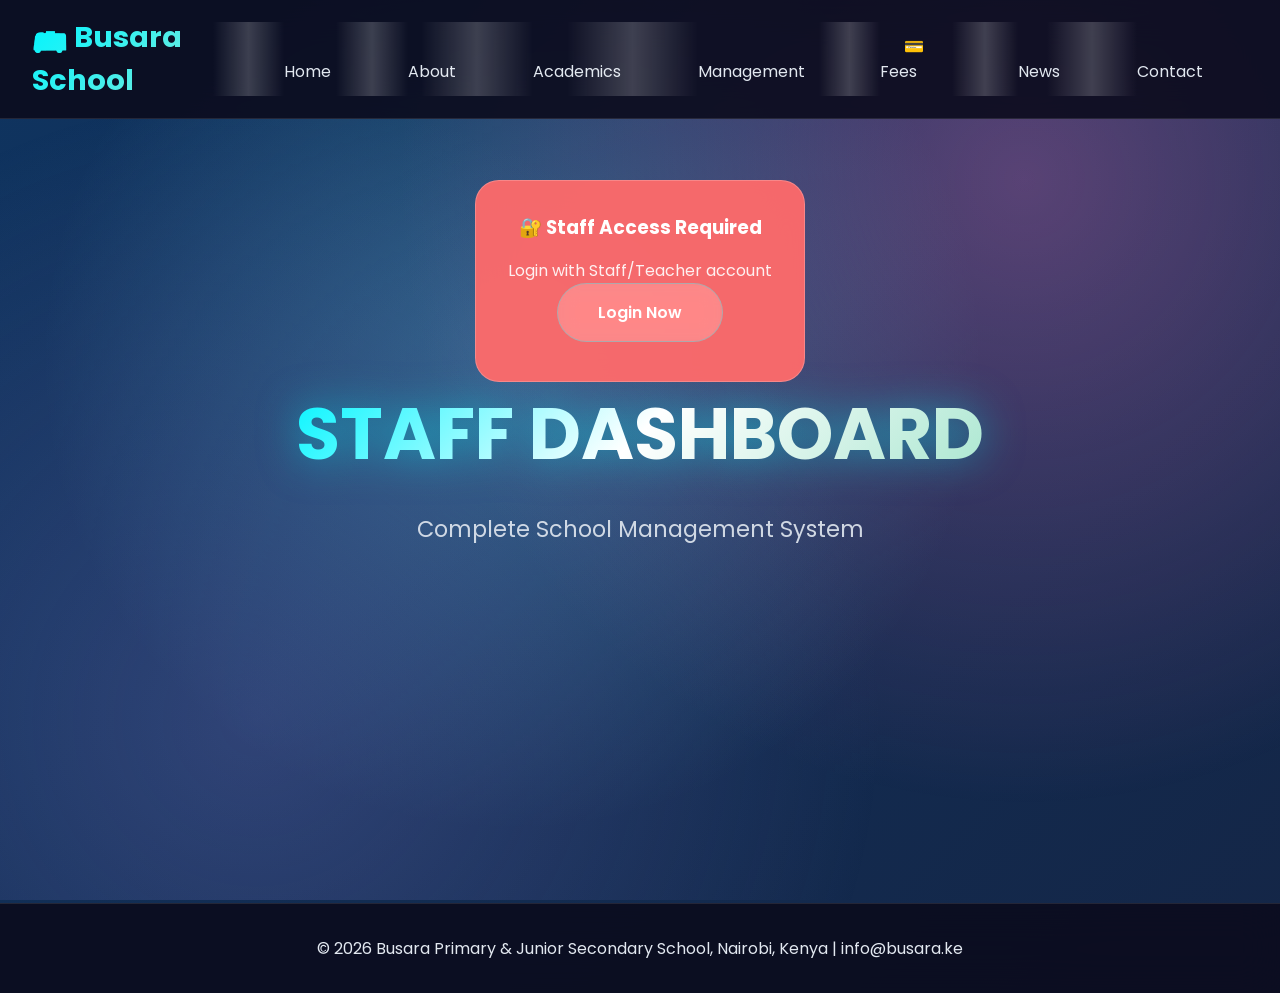
<file: admissions.html>
<!DOCTYPE html>
<html lang="en">
<head>
    <meta charset="UTF-8">
    <meta name="viewport" content="width=device-width, initial-scale=1.0">
    <title>Admissions & Management - Busara Primary & Junior Secondary School</title>
    <link rel="stylesheet" href="styles.css">
</head>
<body>
    <header>
        <nav class="navbar">
            <div class="nav-brand">🚌 Busara School</div>
            <ul class="nav-menu">
                <li><a href="index.html"><span>Home</span></a></li>
                <li><a href="about.html"><span>About</span></a></li>
                <li><a href="academics.html"><span>Academics</span></a></li>
                <li><a href="admissions.html" class="active"><span>Management</span></a></li>
                <li><a href="fees.html"><span>💳 Fees</span></a></li>
                <li><a href="news.html"><span>News</span></a></li>
                <li><a href="contact.html"><span>Contact</span></a></li>
            </ul>
        </nav>
    </header>

    <section class="hero">
        <div class="hero-content">
            <h1>STAFF DASHBOARD</h1>
            <p>Complete School Management System</p>
        </div>
    </section>

    <!-- Staff Only Warning -->
    <div id="loginRequired" style="display: none; position: fixed; top: 20%; left: 50%; transform: translateX(-50%); z-index: 1001; background: rgba(255,107,107,0.95); backdrop-filter: blur(20px); border: 1px solid rgba(255,255,255,0.2); border-radius: 24px; padding: 2rem; text-align: center; max-width: 400px;">
        <h3 style="color: white; margin-bottom: 1rem;">🔐 Staff Access Required</h3>
        <p style="color: rgba(255,255,255,0.9);">Login with Staff/Teacher account</p>
        <a href="login.html" class="btn" style="background: rgba(255,255,255,0.2); color: white;">Login Now</a>
    </div>

    <!-- COMPLETE STAFF DASHBOARD -->
    <section class="section" id="staffSection" style="display: none;">
        <div class="container">
            <div id="userWelcome" style="text-align: center; margin-bottom: 3rem; color: #00f5ff; font-size: 1.5rem;"></div>
            
            <!-- STATS DASHBOARD -->
            <div class="grid" style="margin-bottom: 3rem;">
                <div class="glass-card" style="text-align: center;">
                    <h3 style="color: #ffd23f;">👥 Students</h3>
                    <div id="totalStudents" style="font-size: 2.5rem; font-weight: bold; color: #00f5ff;">0</div>
                </div>
                <div class="glass-card" style="text-align: center;">
                    <h3 style="color: #10b981;">💰 Payments</h3>
                    <div id="paymentCount" style="font-size: 2.5rem; font-weight: bold; color: #10b981;">0</div>
                </div>
                <div class="glass-card" style="text-align: center;">
                    <h3 style="color: #8b5cf6;">📚 Homework</h3>
                    <div id="homeworkCount" style="font-size: 2.5rem; font-weight: bold; color: #8b5cf6;">0</div>
                </div>
                <div class="glass-card" style="text-align: center;">
                    <h3 style="color: #f59e0b;">📝 Submissions</h3>
                    <div id="submissionCount" style="font-size: 2.5rem; font-weight: bold; color: #f59e0b;">0</div>
                </div>
            </div>

            <div style="display: grid; grid-template-columns: 1fr 1fr; gap: 3rem; align-items: start;">

                <!-- LEFT COLUMN: Students + Payments -->
                <div>
                    <!-- STUDENT REGISTRATION -->
                    <div class="glass-card" style="padding: 2.5rem; margin-bottom: 2rem;">
                        <h3 style="color: #a8e6cf; margin-bottom: 1.5rem; font-size: 1.6rem;">👤 Register Student</h3>
                        <form id="studentForm" style="display: flex; flex-direction: column; gap: 1.2rem;">
                            <input type="text" id="studentName" placeholder="Full Name *" required>
                            <input type="text" id="studentClass" placeholder="Class (Grade 5) *" required>
                            <input type="number" id="studentAge" placeholder="Age *" min="3" max="18" required>
                            <select id="studentGender" required>
                                <option value="">Gender *</option>
                                <option value="Male">Male</option>
                                <option value="Female">Female</option>
                            </select>
                            <input type="text" id="assessmentNumber" placeholder="Assessment # *" required>
                            <button type="submit" class="btn" style="width: 100%; padding: 1.2rem;" id="registerBtn">✅ Register Student</button>
                        </form>
                    </div>

                    <!-- PAYMENTS VIEWER -->
                    <div class="glass-card" style="padding: 2.5rem;">
                        <h3 style="color: #00f5ff; margin-bottom: 1.5rem;">💰 Recent Payments</h3>
                        <button onclick="viewPayments()" class="btn" style="width: 100%; padding: 1rem; margin-bottom: 1rem; background: linear-gradient(135deg, #8b5cf6, #a78bfa);">
                            👁️ View All Payments (<span id="paymentCountBtn">0</span>)
                        </button>
                        <div id="recentPayments" style="max-height: 200px; overflow-y: auto;"></div>
                    </div>
                </div>

                <!-- RIGHT COLUMN: Homework Management -->
                <div>
                    <!-- POST HOMEWORK -->
                    <div class="glass-card" style="padding: 2.5rem; margin-bottom: 2rem;">
                        <h3 style="color: #ef4444; margin-bottom: 1.5rem; font-size: 1.6rem;">📚 Post Homework</h3>
                        <div style="display: grid; grid-template-columns: 1fr 1fr; gap: 1rem; margin-bottom: 1rem;">
                            <input type="text" id="homeworkTitle" placeholder="Homework Title *" style="padding: 1rem;">
                            <input type="date" id="homeworkDueDate" style="padding: 1rem;">
                        </div>
                        <textarea id="homeworkDescription" placeholder="Instructions for students..." rows="4" style="width: 100%; padding: 1rem; margin-bottom: 1rem;"></textarea>
                        <button onclick="addHomework()" class="btn" style="width: 100%; padding: 1.2rem; background: linear-gradient(135deg, #ef4444, #dc2626);">📤 Post to All Students</button>
                    </div>

                    <!-- VIEW SUBMISSIONS -->
                    <div class="glass-card" style="padding: 2.5rem;">
                        <h3 style="color: #f59e0b; margin-bottom: 1.5rem;">📝 Student Submissions</h3>
                        <button onclick="viewSubmissions()" class="btn" style="width: 100%; padding: 1rem; margin-bottom: 1rem; background: linear-gradient(135deg, #f59e0b, #d97706);">
                            📋 View All Submissions (<span id="submissionCountBtn">0</span>)
                        </button>
                        <div id="recentSubmissions" style="max-height: 200px; overflow-y: auto;"></div>
                    </div>
                </div>
            </div>

            <!-- SEARCH STUDENTS BUTTON -->
            <div class="glass-card" style="padding: 2rem; text-align: center; margin-top: 2rem;">
                <button onclick="openSearchModal()" class="btn" style="width: 100%; padding: 1.2rem; font-size: 1.1rem; background: linear-gradient(135deg, rgba(255,193,7,0.3), rgba(255,210,63,0.3));">
                    🔍 Search Students (<span id="totalStudentsBtn">0</span>)
                </button>
            </div>
        </div>
    </section>

    <!-- Search Modal -->
    <div id="searchModal" class="modal" style="display: none; position: fixed; z-index: 1000; left: 0; top: 0; width: 100%; height: 100%; background: rgba(0,0,0,0.8); backdrop-filter: blur(10px);">
        <div class="modal-content" style="background: rgba(255,255,255,0.1); backdrop-filter: blur(30px); border: 1px solid rgba(255,255,255,0.2); border-radius: 24px; margin: 5% auto; padding: 2rem; width: 90%; max-width: 900px; max-height: 80vh; overflow-y: auto;">
            <div style="display: flex; justify-content: space-between; align-items: center; margin-bottom: 2rem;">
                <h2 style="color: #ffd23f; font-size: 2rem;">🔍 Search Students</h2>
                <span onclick="closeSearchModal()" style="cursor: pointer; font-size: 2rem; color: #e2e8f0;">×</span>
            </div>
            <input type="text" id="searchInput" placeholder="🔍 Search by name or assessment number..." style="width: 100%; padding: 1.2rem; font-size: 1.1rem; margin-bottom: 2rem;">
            <div id="studentsList" style="min-height: 200px;"></div>
        </div>
    </div>

    <footer>
        <p>© 2026 Busara Primary & Junior Secondary School, Nairobi, Kenya | info@busara.ke</p>
    </footer>

    <script>
        // COMPLETE SCHOOL MANAGEMENT SYSTEM

        // 1. Staff Login Check
        function checkStaffLogin() {
            const userSession = localStorage.getItem('busaraUser');
            if (!userSession) {
                document.getElementById('loginRequired').style.display = 'block';
                return false;
            }
            try {
                const user = JSON.parse(userSession);
                if (user.loggedIn && user.role === 'Staff/Teacher') {
                    document.getElementById('staffSection').style.display = 'block';
                    document.getElementById('userWelcome').textContent = `Welcome, ${user.name}! 👋`;
                    updateDashboard();
                    return true;
                } else {
                    document.getElementById('loginRequired').style.display = 'block';
                    return false;
                }
            } catch (e) {
                localStorage.removeItem('busaraUser');
                document.getElementById('loginRequired').style.display = 'block';
                return false;
            }
        }

        // 2. Dashboard Stats
        function updateDashboard() {
            const students = JSON.parse(localStorage.getItem('busaraStudents') || '[]');
            const payments = JSON.parse(localStorage.getItem('busaraPayments') || '[]');
            const homework = JSON.parse(localStorage.getItem('busaraHomework') || '[]');
            const submissions = JSON.parse(localStorage.getItem('busaraSubmissions') || '[]');

            document.getElementById('totalStudents').textContent = students.length;
            document.getElementById('totalStudentsBtn').textContent = students.length;
            document.getElementById('paymentCount').textContent = payments.length;
            document.getElementById('paymentCountBtn').textContent = payments.length;
            document.getElementById('homeworkCount').textContent = homework.length;
            document.getElementById('submissionCount').textContent = submissions.length;
            document.getElementById('submissionCountBtn').textContent = submissions.length;

            updateRecentPayments(payments.slice(-5));
            updateRecentSubmissions(submissions.slice(-5));
        }

        // 3. INSTANT Student Registration
        document.getElementById('studentForm').addEventListener('submit', function(e) {
            e.preventDefault();
            const registerBtn = document.getElementById('registerBtn');
            const originalText = registerBtn.textContent;
            
            registerBtn.textContent = '✅ Registered!';
            registerBtn.style.background = 'linear-gradient(135deg, #10b981, #059669)';
            
            const student = {
                id: Date.now(),
                name: document.getElementById('studentName').value.trim(),
                class: document.getElementById('studentClass').value.trim(),
                age: document.getElementById('studentAge').value,
                gender: document.getElementById('studentGender').value,
                assessmentNumber: document.getElementById('assessmentNumber').value.trim().toUpperCase(),
                dateAdded: new Date().toLocaleDateString('en-KE')
            };

            if (!student.name || !student.class || !student.assessmentNumber) {
                alert('❌ Please fill all required fields');
                resetRegisterBtn();
                return;
            }

            let students = JSON.parse(localStorage.getItem('busaraStudents') || '[]');
            students.push(student);
            localStorage.setItem('busaraStudents', JSON.stringify(students.slice(-200)));
            
            setTimeout(() => {
                alert(`✅ ${student.name} registered!`);
                this.reset();
                updateDashboard();
                resetRegisterBtn();
            }, 100);
        });

        function resetRegisterBtn() {
            const registerBtn = document.getElementById('registerBtn');
            registerBtn.textContent = '✅ Register Student';
            registerBtn.style.background = '';
        }

        // 4. HOMEWORK MANAGEMENT
        function addHomework() {
            const title = document.getElementById('homeworkTitle').value.trim();
            const description = document.getElementById('homeworkDescription').value.trim();
            const dueDate = document.getElementById('homeworkDueDate').value;
            
            if (!title || !description || !dueDate) {
                alert('❌ Please fill all homework fields');
                return;
            }

            const homework = {
                id: Date.now(),
                title,
                description,
                dueDate: dueDate + 'T23:59:59',
                createdAt: new Date().toISOString()
            };

            let homeworkList = JSON.parse(localStorage.getItem('busaraHomework') || '[]');
            homeworkList.push(homework);
            localStorage.setItem('busaraHomework', JSON.stringify(homeworkList.slice(-50)));
            
            alert(`✅ "${title}" posted to all students!`);
            document.getElementById('homeworkTitle').value = '';
            document.getElementById('homeworkDescription').value = '';
            document.getElementById('homeworkDueDate').value = '';
            updateDashboard();
        }

        // 5. PAYMENTS & SUBMISSIONS VIEWERS
        function viewPayments() {
            const payments = JSON.parse(localStorage.getItem('busaraPayments') || '[]');
            if (payments.length === 0) return alert('📊 No payments yet');
            
            const recent = payments.slice(-10).map(p => 
                `${p.studentName} - KSh ${p.amount.toLocaleString()} (${p.date})`
            ).join('\n');
            alert(`💰 ${payments.length} Payments:\n\n${recent}`);
        }

        function viewSubmissions() {
            const submissions = JSON.parse(localStorage.getItem('busaraSubmissions') || '[]');
            if (submissions.length === 0) return alert('📝 No submissions yet');
            
            const recent = submissions.slice(-10).map(s => 
                `${s.studentName} - HW#${s.homeworkId} (${new Date(s.submittedAt).toLocaleDateString()})`
            ).join('\n');
            alert(`📝 ${submissions.length} Submissions:\n\n${recent}`);
        }

        function updateRecentPayments(payments) {
            const container = document.getElementById('recentPayments');
            if (payments.length === 0) {
                container.innerHTML = '<p style="opacity: 0.7;">No recent payments</p>';
                return;
            }
            container.innerHTML = payments.map(p => 
                `<div style="padding: 0.8rem; border-bottom: 1px solid rgba(255,255,255,0.1);">
                    <strong>${p.studentName}</strong> - KSh ${p.amount?.toLocaleString?.() || 'N/A'}
                </div>`
            ).join('');
        }

        function updateRecentSubmissions(submissions) {
            const container = document.getElementById('recentSubmissions');
            if (submissions.length === 0) {
                container.innerHTML = '<p style="opacity: 0.7;">No recent submissions</p>';
                return;
            }
            container.innerHTML = submissions.map(s => 
                `<div style="padding: 0.8rem; border-bottom: 1px solid rgba(255,255,255,0.1);">
                    <strong>${s.studentName}</strong> - HW#${s.homeworkId}
                </div>`
            ).join('');
        }

        // 6. STUDENT SEARCH
        function openSearchModal() {
            document.getElementById('searchModal').style.display = 'block';
            displayStudents();
        }

        function closeSearchModal() {
            document.getElementById('searchModal').style.display = 'none';
        }

        function displayStudents(searchTerm = '') {
            const students = JSON.parse(localStorage.getItem('busaraStudents') || '[]');
            const container = document.getElementById('studentsList');
            
            const filtered = students.filter(s => 
                s.name.toLowerCase().includes(searchTerm.toLowerCase()) ||
                s.assessmentNumber.toLowerCase().includes(searchTerm.toLowerCase())
            );

            container.innerHTML = filtered.slice(0, 20).map(student => `
                <div style="background: rgba(255,255,255,0.08); padding: 1.5rem; border-radius: 16px; border-left: 4px solid #00f5ff; margin-bottom: 1rem; display: flex; justify-content: space-between; align-items: center;">
                    <div>
                        <h4 style="color: #00f5ff; margin: 0;">${student.name}</h4>
                        <p style="margin: 0.2rem 0; opacity: 0.9;">${student.class} • Age ${student.age} • ${student.gender}</p>
                    </div>
                    <span style="background: rgba(0,245,255,0.2); padding: 0.5rem 1rem; border-radius: 20px; font-weight: 600;">${student.assessmentNumber}</span>
                </div>
            `).join('') || '<p style="text-align: center; opacity: 0.7;">No students found</p>';
        }

        document.getElementById('searchInput').addEventListener('input', function() {
            displayStudents(this.value.trim());
        });

        window.onclick = function(event) {
            const modal = document.getElementById('searchModal');
            if (event.target === modal) closeSearchModal();
        }

        // Initialize
        window.addEventListener('load', checkStaffLogin);
    </script>
</body>
</html>
</file>
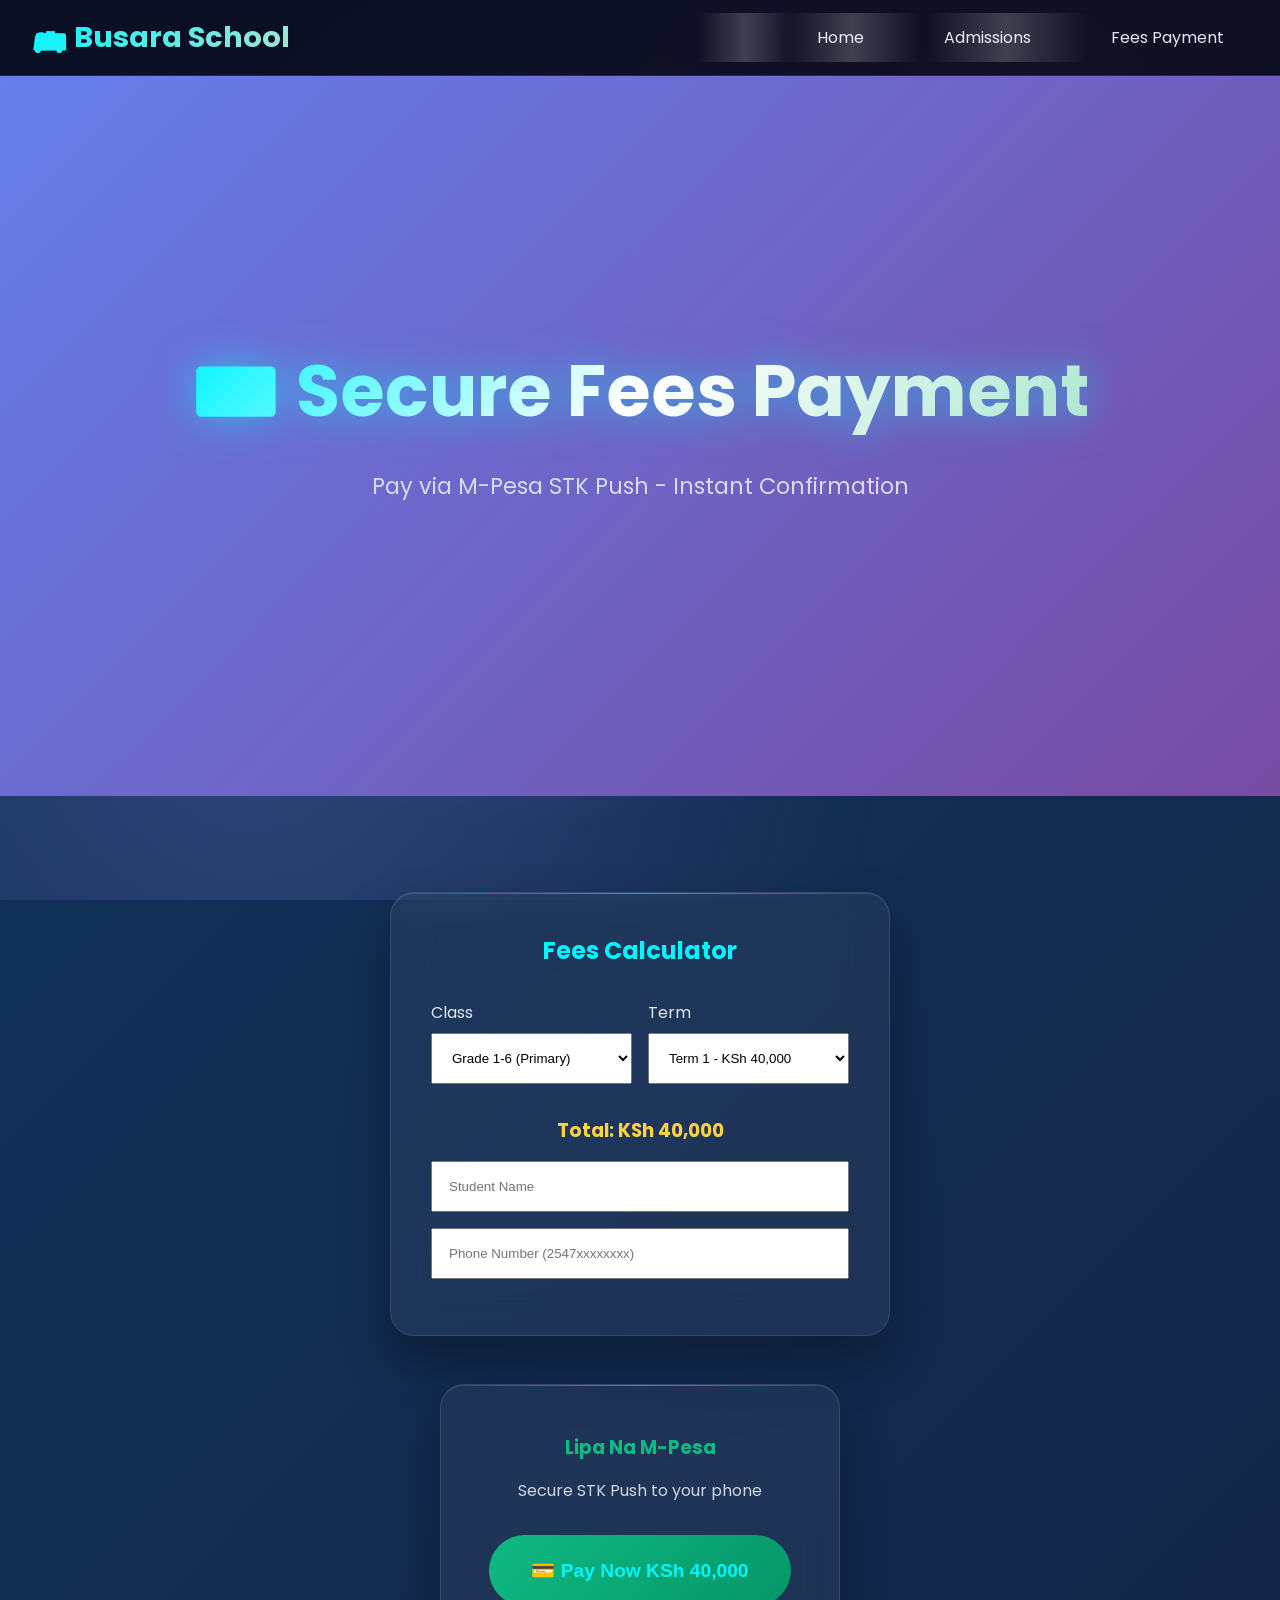
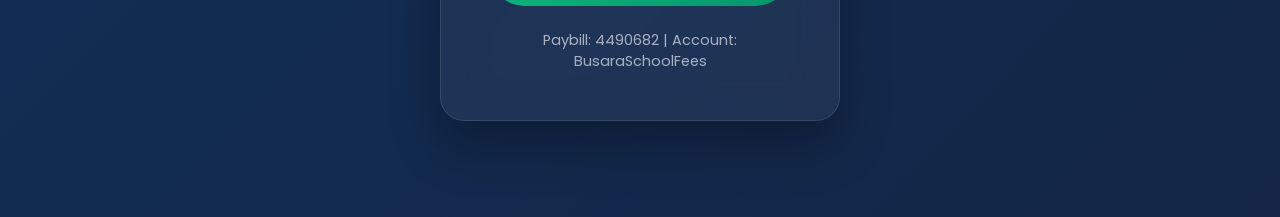
<file: fees.html>
<!DOCTYPE html>
<html lang="en">
<head>
    <meta charset="UTF-8">
    <meta name="viewport" content="width=device-width, initial-scale=1.0">
    <title>Fees Payment - Busara School</title>
    <link rel="stylesheet" href="styles.css">
    <script src="https://js.paystack.co/v1/inline.js"></script>
</head>
<body>
    <header>
        <nav class="navbar">
            <div class="nav-brand">🚌 Busara School</div>
            <ul class="nav-menu">
                <li><a href="index.html">Home</a></li>
                <li><a href="admissions.html">Admissions</a></li>
                <li><a href="fees.html" class="active">Fees Payment</a></li>
            </ul>
        </nav>
    </header>

    <section class="hero" style="background: linear-gradient(135deg, #667eea 0%, #764ba2 100%);">
        <div class="hero-content" style="text-align: center;">
            <h1>💳 Secure Fees Payment</h1>
            <p>Pay via M-Pesa STK Push - Instant Confirmation</p>
        </div>
    </section>

    <section class="section">
        <div class="container">
            <!-- Fees Calculator -->
            <div class="glass-card" style="max-width: 500px; margin: 0 auto 3rem;">
                <h2 style="color: #00f5ff; text-align: center;">Fees Calculator</h2>
                <div style="display: grid; grid-template-columns: 1fr 1fr; gap: 1rem; margin: 2rem 0;">
                    <div>
                        <label>Class</label>
                        <select id="studentClass" style="width: 100%; padding: 1rem; margin-top: 0.5rem;">
                            <option>Grade 1-6 (Primary)</option>
                            <option>Grade 7-9 (Junior Secondary)</option>
                        </select>
                    </div>
                    <div>
                        <label>Term</label>
                        <select id="term" style="width: 100%; padding: 1rem; margin-top: 0.5rem;">
                            <option>Term 1 - KSh 40,000</option>
                            <option>Term 2 - KSh 40,000</option>
                            <option>Term 3 - KSh 40,000</option>
                        </select>
                    </div>
                </div>
                <div style="text-align: center;">
                    <h3 style="color: #ffd23f;">Total: <span id="totalAmount">KSh 40,000</span></h3>
                    <input type="text" id="studentName" placeholder="Student Name" style="width: 100%; padding: 1rem; margin: 1rem 0;">
                    <input type="tel" id="phoneNumber" placeholder="Phone Number (2547xxxxxxxx)" style="width: 100%; padding: 1rem; margin-bottom: 1rem;">
                </div>
            </div>

            <!-- Payment Button -->
            <div class="glass-card" style="max-width: 400px; margin: 0 auto; padding: 3rem; text-align: center;">
                <h3 style="color: #10b981; margin-bottom: 1rem;">Lipa Na M-Pesa</h3>
                <p style="opacity: 0.9; margin-bottom: 2rem;">Secure STK Push to your phone</p>
                <button id="payButton" class="btn" style="width: 100%; padding: 1.5rem; font-size: 1.2rem; background: linear-gradient(135deg, #10b981, #059669); border: none;">
                    💳 Pay Now KSh <span id="payAmount">40,000</span>
                </button>
                <p style="margin-top: 1.5rem; opacity: 0.7; font-size: 0.9rem;">
                    Paybill: 4490682 | Account: BusaraSchoolFees
                </p>
            </div>
        </div>
    </section>

    <script>
        // UPDATE YOUR PAYSTACK KEY HERE
        const PAYSTACK_PUBLIC_KEY = 'pk_test_4c581a69c71cd0d6ca3a4698b4c714d4bbdb5d69'; // ← Replace with your key!

        // Calculate fees
        document.getElementById('studentClass').addEventListener('change', updateAmount);
        document.getElementById('term').addEventListener('change', updateAmount);

        function updateAmount() {
            const classSelect = document.getElementById('studentClass').value;
            const termSelect = document.getElementById('term').value;
            
            let amount = 40000; // Default
            if (classSelect.includes('Junior Secondary')) amount = 50000;
            
            document.getElementById('totalAmount').textContent = `KSh ${amount.toLocaleString()}`;
            document.getElementById('payAmount').textContent = amount.toLocaleString();
            
            // Store amount for payment (in kobo)
            window.paymentAmount = amount * 100;
        }

        // M-PESA PAYMENT BUTTON
        document.getElementById('payButton').addEventListener('click', function() {
            const studentName = document.getElementById('studentName').value.trim();
            const phoneNumber = document.getElementById('phoneNumber').value.trim();
            
            if (!studentName || !phoneNumber) {
                alert('Please enter student name and phone number');
                return;
            }
            
            if (!window.paymentAmount) {
                alert('Please select class and term');
                return;
            }

            // Show loading
            this.textContent = '🚀 Sending M-Pesa...';
            this.disabled = true;

            // Paystack will send REAL M-Pesa STK Push!
            const handler = PaystackPop.setup({
                key: PAYSTACK_PUBLIC_KEY,
                email: 'fees@busara.ke', // Fixed email
                amount: window.paymentAmount, // In kobo
                currency: 'KES',
                ref: 'BusaraFees_' + Date.now(),
                callback: function(response) {
                    alert(`✅ Payment Successful!\nReference: ${response.reference}\nAmount: KSh ${(window.paymentAmount/100).toLocaleString()}\n\nStudent: ${studentName}`);
                    
                    // Save payment record
                    savePaymentRecord({
                        studentName,
                        phoneNumber,
                        amount: window.paymentAmount / 100,
                        reference: response.reference,
                        date: new Date().toLocaleString('en-KE')
                    });
                    
                    // Redirect to receipt
                    window.location.href = 'payment-success.html';
                },
                onClose: function() {
                    alert('Payment cancelled');
                    this.textContent = '💳 Pay Now KSh ' + (window.paymentAmount/100).toLocaleString();
                    this.disabled = false;
                }
            });
            
            handler.openIframe();
        });

        // Save payment to localStorage (for staff to see)
        function savePaymentRecord(payment) {
            let payments = JSON.parse(localStorage.getItem('busaraPayments') || '[]');
            payments.push(payment);
            localStorage.setItem('busaraPayments', JSON.stringify(payments.slice(-100))); // Keep last 100
        }

        // Initialize
        updateAmount();
    </script>
</body>
</html>
</file>
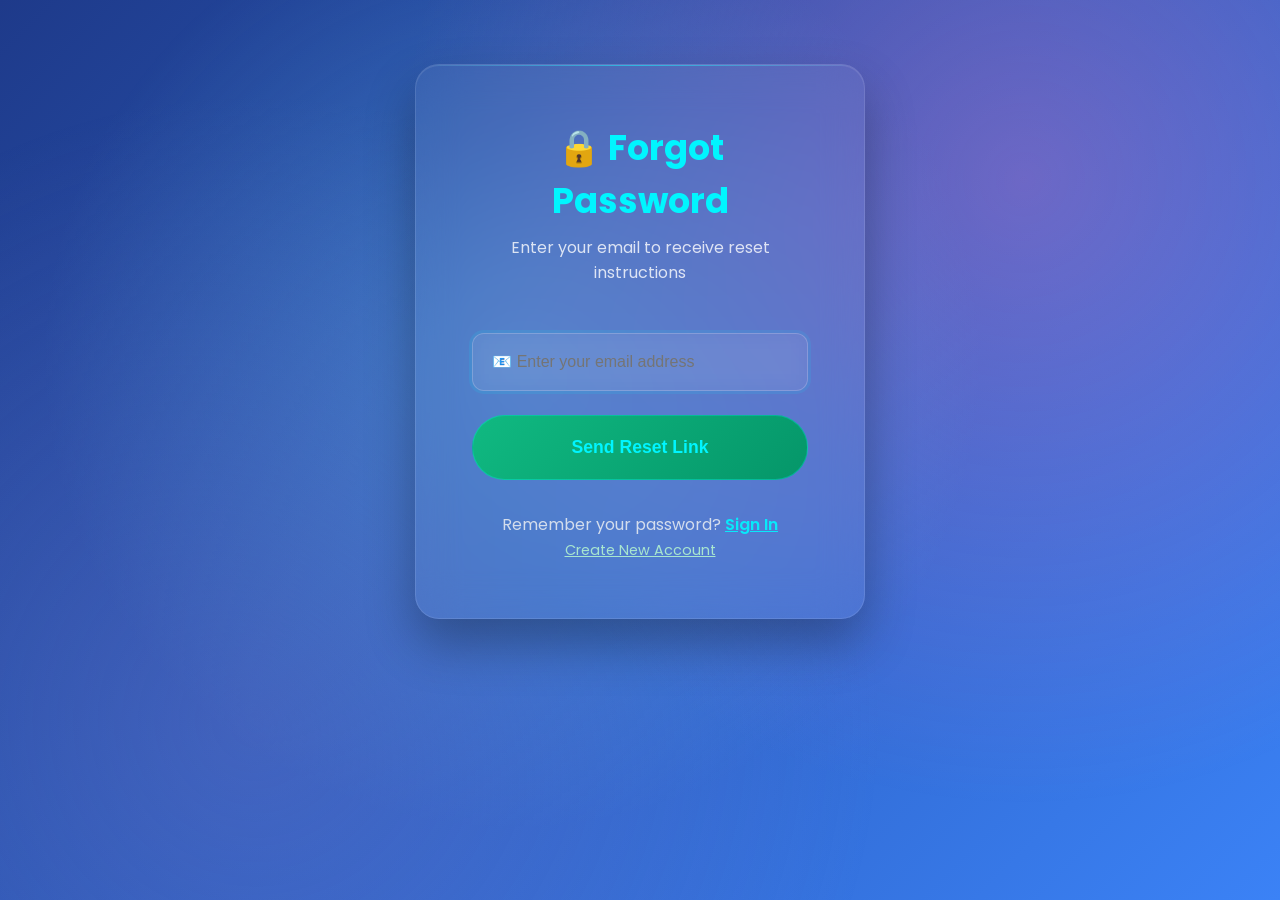
<file: forgot-password.html>
<!DOCTYPE html>
<html lang="en">
<head>
    <meta charset="UTF-8">
    <meta name="viewport" content="width=device-width, initial-scale=1.0">
    <title>Forgot Password - Busara School</title>
    <link rel="stylesheet" href="styles.css">
</head>
<body style="background: linear-gradient(135deg, #1e3a8a, #3b82f6); min-height: 100vh; padding: 2rem 0;">
    <div class="login-container">
        <div class="glass-card" style="max-width: 450px; padding: 3.5rem; margin: 0 auto;">
            <div style="text-align: center; margin-bottom: 2.5rem;">
                <h1 style="color: #00f5ff; font-size: 2.2rem; margin-bottom: 0.5rem;">🔒 Forgot Password</h1>
                <p style="color: rgba(255,255,255,0.8);">Enter your email to receive reset instructions</p>
            </div>

            <form id="resetForm" style="display: flex; flex-direction: column; gap: 1.5rem;">
                <div class="form-group">
                    <input type="email" id="resetEmail" placeholder="📧 Enter your email address" required 
                           style="width: 100%; padding: 1.2rem; border-radius: 12px; border: 1px solid rgba(255,255,255,0.2); background: rgba(255,255,255,0.05); color: white; font-size: 1rem;">
                </div>
                
                <button type="submit" class="btn" style="width: 100%; padding: 1.3rem; font-size: 1.1rem; background: linear-gradient(135deg, #10b981, #059669);">
                    Send Reset Link
                </button>
            </form>

            <div style="text-align: center; margin-top: 2rem;">
                <p style="opacity: 0.9;">
                    Remember your password? <a href="login.html" style="color: #00f5ff; font-weight: 600;">Sign In</a>
                </p>
                <a href="signup.html" style="color: #a8e6cf; font-size: 0.9rem;">Create New Account</a>
            </div>

            <div id="resetMessage" style="display: none; margin-top: 2rem; padding: 1.5rem; border-radius: 12px; text-align: center;"></div>
        </div>
    </div>

    <script>
        // Forgot Password with Email Reset Link System
        document.getElementById('resetForm').addEventListener('submit', function(e) {
            e.preventDefault();
            
            const email = document.getElementById('resetEmail').value.trim().toLowerCase();
            const submitBtn = this.querySelector('button[type="submit"]');
            const originalText = submitBtn.textContent;
            
            // Show loading
            submitBtn.textContent = '⏳ Sending Reset Link...';
            submitBtn.disabled = true;
            document.getElementById('resetMessage').style.display = 'none';

            // Check if email exists in our users database
            setTimeout(() => {
                const users = JSON.parse(localStorage.getItem('busara_users') || '[]');
                const user = users.find(u => u.email === email);
                
                if (!user) {
                    showMessage('❌ No account found with that email address', 'error');
                    resetForm();
                    return;
                }

                // Generate secure reset token (valid for 15 minutes)
                const resetToken = 'reset_' + Date.now() + '_' + Math.random().toString(36).substr(2, 9);
                const resetData = {
                    token: resetToken,
                    email: email,
                    expires: Date.now() + 15 * 60 * 1000, // 15 minutes
                    userId: user.id,
                    resetCount: (user.resetCount || 0) + 1
                };

                // Save reset token to localStorage
                let resetTokens = JSON.parse(localStorage.getItem('busara_reset_tokens') || '[]');
                resetTokens = resetTokens.filter(t => Date.now() < t.expires); // Remove expired
                resetTokens.push(resetData);
                localStorage.setItem('busara_reset_tokens', JSON.stringify(resetTokens));

                // Update user reset count
                user.resetCount = resetData.resetCount;
                const userIndex = users.findIndex(u => u.id === user.id);
                users[userIndex] = user;
                localStorage.setItem('busara_users', JSON.stringify(users));

                // SIMULATE EMAIL with detailed reset link
                const resetLink = `${window.location.origin}/reset-password.html?token=${resetToken}`;
                showMessage(`
                    ✅ Reset link sent to ${email}!<br><br>
                    <strong>Reset Link:</strong><br>
                    <a href="${resetLink}" style="color: #10b981; word-break: break-all; font-family: monospace; font-size: 0.9rem;">${resetLink}</a><br><br>
                    ⚠️ Link expires in <strong>15 minutes</strong><br>
                    👆 Click link above or copy-paste to reset password
                `, 'success');
                
                console.log('Reset token saved:', resetData); // For debugging
            }, 1500);
        });

        function showMessage(message, type) {
            const messageDiv = document.getElementById('resetMessage');
            messageDiv.innerHTML = message;
            messageDiv.style.display = 'block';
            messageDiv.style.background = type === 'success' ? 
                'rgba(16, 185, 129, 0.2)' : 'rgba(239, 68, 68, 0.2)';
            messageDiv.style.border = type === 'success' ? 
                '1px solid rgba(16, 185, 129, 0.5)' : '1px solid rgba(239, 68, 68, 0.5)';
            messageDiv.style.color = 'white';
            
            resetForm();
        }

        function resetForm() {
            const submitBtn = document.querySelector('#resetForm button[type="submit"]');
            submitBtn.textContent = 'Send Reset Link';
            submitBtn.disabled = false;
            document.getElementById('resetEmail').value = '';
        }

        // Auto-focus email field
        window.addEventListener('load', function() {
            document.getElementById('resetEmail').focus();
        });
    </script>
</body>
</html>
</file>
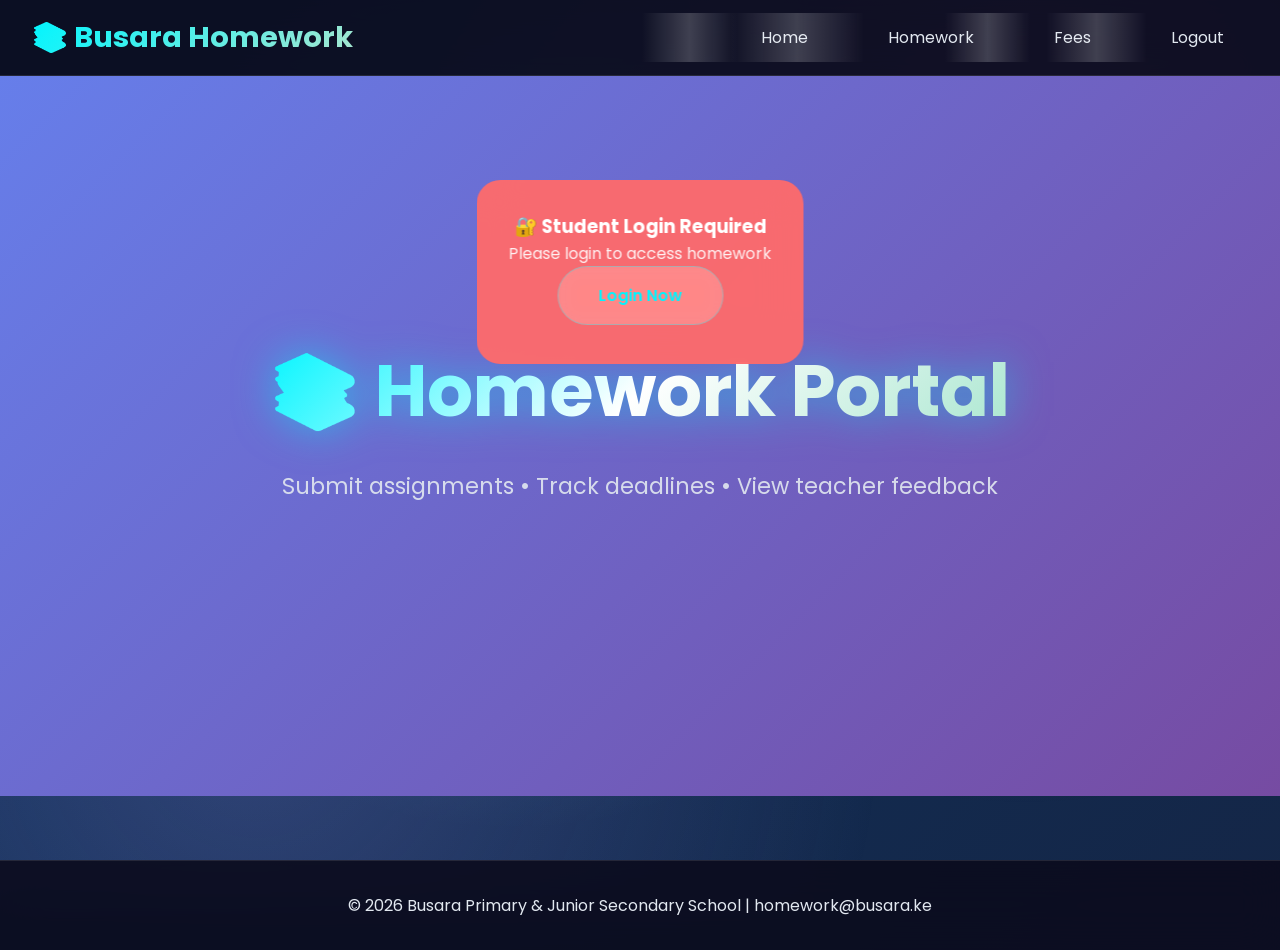
<file: homework.html>
<!DOCTYPE html>
<html lang="en">
<head>
    <meta charset="UTF-8">
    <meta name="viewport" content="width=device-width, initial-scale=1.0">
    <title>Homework Portal - Busara School</title>
    <link rel="stylesheet" href="styles.css">
</head>
<body>
    <header>
        <nav class="navbar">
            <div class="nav-brand">📚 Busara Homework</div>
            <ul class="nav-menu">
                <li><a href="index.html">Home</a></li>
                <li><a href="homework.html" class="active">Homework</a></li>
                <li><a href="fees.html">Fees</a></li>
                <li><a href="login.html">Logout</a></li>
            </ul>
        </nav>
    </header>

    <!-- Student Login Check -->
    <div id="loginRequired" style="display: none; position: fixed; top: 20%; left: 50%; transform: translateX(-50%); z-index: 1001; background: rgba(255,107,107,0.95); backdrop-filter: blur(20px); border-radius: 24px; padding: 2rem; text-align: center; max-width: 400px;">
        <h3 style="color: white;">🔐 Student Login Required</h3>
        <p style="color: rgba(255,255,255,0.9);">Please login to access homework</p>
        <a href="login.html" class="btn" style="background: rgba(255,255,255,0.2);">Login Now</a>
    </div>

    <section class="hero" style="background: linear-gradient(135deg, #667eea 0%, #764ba2 100%);">
        <div class="hero-content" style="text-align: center;">
            <h1>📚 Homework Portal</h1>
            <p>Submit assignments • Track deadlines • View teacher feedback</p>
        </div>
    </section>

    <!-- Homework Dashboard (Student Only) -->
    <section class="section" id="homeworkSection" style="display: none;">
        <div class="container">
            <div id="studentWelcome" style="text-align: center; margin-bottom: 2rem; color: #00f5ff; font-size: 1.5rem;"></div>
            
            <!-- Homework Stats -->
            <div class="grid" style="margin-bottom: 3rem;">
                <div class="glass-card" style="text-align: center;">
                    <h3 style="color: #ffd23f;">📝 Total Homework</h3>
                    <div id="totalHomework" style="font-size: 2.5rem; font-weight: bold; color: #00f5ff;">0</div>
                </div>
                <div class="glass-card" style="text-align: center;">
                    <h3 style="color: #10b981;">✅ Submitted</h3>
                    <div id="submittedCount" style="font-size: 2.5rem; font-weight: bold; color: #10b981;">0</div>
                </div>
                <div class="glass-card" style="text-align: center;">
                    <h3 style="color: #f59e0b;">⏰ Due Today</h3>
                    <div id="dueToday" style="font-size: 2.5rem; font-weight: bold; color: #f59e0b;">0</div>
                </div>
            </div>

            <!-- Homework Tabs -->
            <div class="glass-card" style="padding: 2rem; margin-bottom: 2rem;">
                <div style="display: flex; gap: 1rem; margin-bottom: 2rem; justify-content: center;">
                    <button class="tab-btn active" onclick="showTab('pending')">Pending</button>
                    <button class="tab-btn" onclick="showTab('submitted')">Submitted</button>
                    <button class="tab-btn" onclick="showTab('completed')">Completed</button>
                </div>
                <div id="pendingTab" class="tab-content active">
                    <div id="pendingHomework"></div>
                </div>
                <div id="submittedTab" class="tab-content">
                    <div id="submittedHomework"></div>
                </div>
                <div id="completedTab" class="tab-content">
                    <div id="completedHomework"></div>
                </div>
            </div>
        </div>
    </section>

    <!-- Homework Submission Modal -->
    <div id="submitModal" class="modal" style="display: none;">
        <div class="modal-content" style="max-width: 600px;">
            <div style="display: flex; justify-content: space-between; align-items: center; margin-bottom: 2rem;">
                <h2 id="modalTitle" style="color: #ffd23f;">Submit Homework</h2>
                <span onclick="closeSubmitModal()" style="cursor: pointer; font-size: 2rem;">×</span>
            </div>
            <form id="submitForm">
                <textarea id="studentAnswer" placeholder="Write your answer here..." rows="8" style="width: 100%; padding: 1rem; border-radius: 12px; border: 1px solid rgba(255,255,255,0.2); background: rgba(255,255,255,0.05); color: white; font-size: 1rem;"></textarea>
                <div style="display: flex; gap: 1rem; margin-top: 1.5rem;">
                    <button type="submit" class="btn" style="flex: 1; background: linear-gradient(135deg, #10b981, #059669);">✅ Submit</button>
                    <button type="button" onclick="closeSubmitModal()" class="btn" style="flex: 1; background: rgba(255,255,255,0.1);">Cancel</button>
                </div>
            </form>
        </div>
    </div>

    <footer>
        <p>© 2026 Busara Primary & Junior Secondary School | homework@busara.ke</p>
    </footer>

    <style>
        .tab-btn { 
            padding: 1rem 2rem; border-radius: 25px; border: none; 
            background: rgba(255,255,255,0.1); color: white; cursor: pointer; 
            transition: all 0.3s; font-weight: 500; 
        }
        .tab-btn.active { background: rgba(255,255,255,0.3); }
        .tab-content { display: none; }
        .tab-content.active { display: block; }
        .homework-card { 
            background: rgba(255,255,255,0.08); padding: 1.5rem; 
            border-radius: 16px; margin-bottom: 1rem; border-left: 4px solid #00f5ff;
        }
        .status-pending { border-left-color: #f59e0b !important; }
        .status-submitted { border-left-color: #10b981 !important; }
        .status-completed { border-left-color: #8b5cf6 !important; }
    </style>

    <script>
        // Check if student is logged in
        function checkStudentLogin() {
            const userSession = localStorage.getItem('busaraUser');
            if (!userSession) {
                document.getElementById('loginRequired').style.display = 'block';
                return null;
            }
            try {
                const user = JSON.parse(userSession);
                if (user.loggedIn && user.role !== 'Staff/Teacher') {
                    document.getElementById('homeworkSection').style.display = 'block';
                    document.getElementById('studentWelcome').textContent = `Welcome, ${user.name}! 📚`;
                    loadHomework();
                    return user;
                } else {
                    document.getElementById('loginRequired').style.display = 'block';
                    return null;
                }
            } catch (e) {
                localStorage.removeItem('busaraUser');
                document.getElementById('loginRequired').style.display = 'block';
                return null;
            }
        }

        // Load all homework for student
        function loadHomework() {
            const homework = JSON.parse(localStorage.getItem('busaraHomework') || '[]');
            const submissions = JSON.parse(localStorage.getItem('busaraSubmissions') || '[]');
            const user = JSON.parse(localStorage.getItem('busaraUser'));
            
            // Filter homework for this student
            const studentHomework = homework.map(h => ({
                ...h,
                submitted: submissions.find(s => s.homeworkId === h.id && s.studentId === user.id),
                score: submissions.find(s => s.homeworkId === h.id && s.studentId === user.id)?.score || null
            }));

            updateStats(studentHomework);
            renderHomework(studentHomework, 'pending');
        }

        // Update dashboard stats
        function updateStats(homework) {
            const today = new Date().toDateString();
            const pending = homework.filter(h => !h.submitted);
            const submitted = homework.filter(h => h.submitted && !h.score);
            const completed = homework.filter(h => h.score !== null);
            const dueToday = homework.filter(h => new Date(h.dueDate).toDateString() === today && !h.submitted);

            document.getElementById('totalHomework').textContent = homework.length;
            document.getElementById('submittedCount').textContent = submitted.length;
            document.getElementById('dueToday').textContent = dueToday.length;
        }

        // Render homework by status
        function renderHomework(homework, status) {
            let filtered;
            if (status === 'pending') filtered = homework.filter(h => !h.submitted);
            else if (status === 'submitted') filtered = homework.filter(h => h.submitted && !h.score);
            else filtered = homework.filter(h => h.score !== null);

            const container = document.getElementById(status + 'Homework');
            if (filtered.length === 0) {
                container.innerHTML = '<p style="text-align: center; opacity: 0.7;">No homework in this category</p>';
                return;
            }

            container.innerHTML = filtered.map(h => `
                <div class="homework-card status-${h.submitted ? (h.score ? 'completed' : 'submitted') : 'pending'}">
                    <div style="display: flex; justify-content: space-between; align-items: center; margin-bottom: 0.5rem;">
                        <h3 style="color: #00f5ff; margin: 0;">${h.title}</h3>
                        <span style="font-size: 0.9rem; opacity: 0.8;">${new Date(h.dueDate).toLocaleDateString('en-KE')}</span>
                    </div>
                    <p style="margin: 0 0 1rem 0; opacity: 0.9;">${h.description}</p>
                    ${h.submitted ? 
                        (h.score ? 
                            `<div style="background: rgba(139, 92, 246, 0.2); padding: 0.5rem 1rem; border-radius: 20px; display: inline-block;">
                                <strong>Score: ${h.score}/10</strong>
                            </div>` :
                            `<span style="background: rgba(16, 185, 129, 0.2); padding: 0.3rem 0.8rem; border-radius: 20px;">✅ Submitted</span>`
                        ) :
                        `<button onclick="openSubmitModal(${h.id})" class="btn" style="padding: 0.5rem 1.5rem; font-size: 0.9rem;">
                            📝 Submit Now
                        </button>`
                    }
                </div>
            `).join('');
        }

        // Tab switching
        function showTab(tabName) {
            document.querySelectorAll('.tab-btn').forEach(btn => btn.classList.remove('active'));
            document.querySelectorAll('.tab-content').forEach(content => content.classList.remove('active'));
            
            event.target.classList.add('active');
            document.getElementById(tabName + 'Tab').classList.add('active');
            loadHomework(); // Refresh data
        }

        // Submit homework modal
        function openSubmitModal(homeworkId) {
            window.currentHomeworkId = homeworkId;
            document.getElementById('submitModal').style.display = 'block';
            document.getElementById('modalTitle').textContent = `Submit: Homework #${homeworkId}`;
        }

        function closeSubmitModal() {
            document.getElementById('submitModal').style.display = 'none';
            document.getElementById('submitForm').reset();
        }

        // Handle submission
        document.getElementById('submitForm').addEventListener('submit', function(e) {
            e.preventDefault();
            
            const answer = document.getElementById('studentAnswer').value.trim();
            if (!answer) {
                alert('Please write your answer');
                return;
            }

            const user = JSON.parse(localStorage.getItem('busaraUser'));
            const submission = {
                id: Date.now(),
                homeworkId: window.currentHomeworkId,
                studentId: user.id,
                studentName: user.name,
                answer: answer,
                submittedAt: new Date().toISOString(),
                score: null // Teacher will mark later
            };

            let submissions = JSON.parse(localStorage.getItem('busaraSubmissions') || '[]');
            submissions.push(submission);
            localStorage.setItem('busaraSubmissions', JSON.stringify(submissions));

            alert('✅ Homework submitted successfully! Teacher will mark soon.');
            closeSubmitModal();
            loadHomework();
        });

        // Modal close
        window.onclick = function(event) {
            const modal = document.getElementById('submitModal');
            if (event.target === modal) closeSubmitModal();
        }

        // Initialize
        window.addEventListener('load', checkStudentLogin);
    </script>
</body>
</html>
</file>
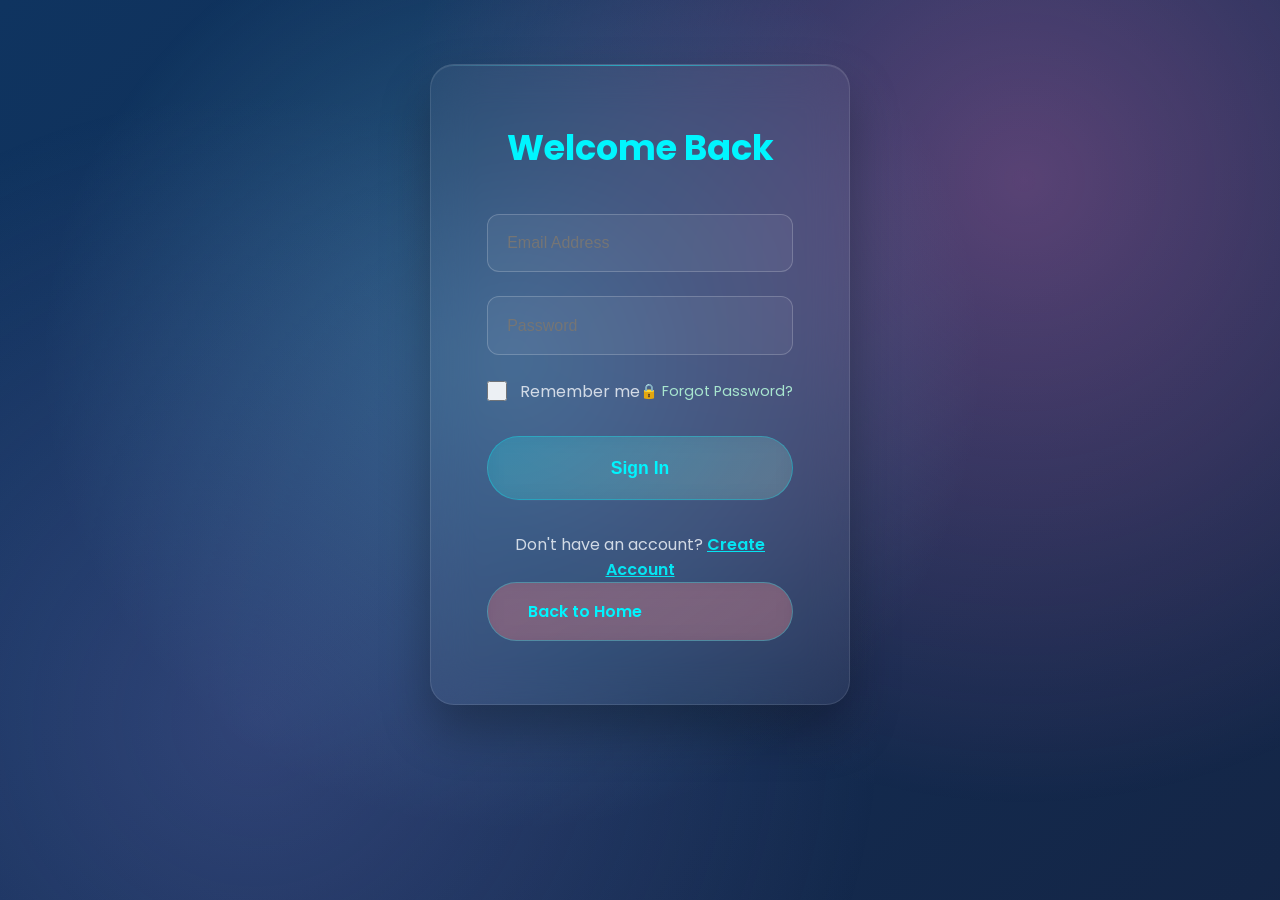
<file: login.html>
<!DOCTYPE html>
<html lang="en">
<head>
    <meta charset="UTF-8">
    <meta name="viewport" content="width=device-width, initial-scale=1.0">
    <title>Login - Busara Primary & Junior Secondary School</title>
    <link rel="stylesheet" href="styles.css">
</head>
<body style="padding: 2rem 0;">
    <div class="login-container">
        <div class="glass-card" style="padding: 3.5rem; max-width: 420px; margin: 0 auto;">
            <h2 style="text-align: center; color: #00f5ff; margin-bottom: 2.5rem; font-size: 2.2rem;">Welcome Back</h2>
            
            <!-- Email Field -->
            <div style="margin-bottom: 1.5rem;">
                <input type="email" id="loginEmail" placeholder="Email Address" 
                       style="width: 100%; padding: 1.2rem; border-radius: 12px; border: 1px solid rgba(255,255,255,0.2); background: rgba(255,255,255,0.05); color: white; font-size: 1rem;">
            </div>
            
            <!-- Password Field -->
            <div style="margin-bottom: 1.5rem;">
                <input type="password" id="loginPassword" placeholder="Password" 
                       style="width: 100%; padding: 1.2rem; border-radius: 12px; border: 1px solid rgba(255,255,255,0.2); background: rgba(255,255,255,0.05); color: white; font-size: 1rem;">
            </div>
            
            <!-- Remember Me + Forgot Password -->
            <div style="display: flex; justify-content: space-between; align-items: center; margin-bottom: 2rem;">
                <label style="display: flex; align-items: center; opacity: 0.9;">
                    <input type="checkbox" id="rememberMe" style="margin-right: 0.8rem; width: 20px; height: 20px;"> Remember me
                </label>
                <a href="forgot-password.html" style="color: #a8e6cf; font-size: 0.9rem; text-decoration: none;">🔒 Forgot Password?</a>
            </div>
            
            <!-- LOGIN BUTTON - CLICK EVENT -->
            <button id="loginBtn" class="btn" style="width: 100%; padding: 1.3rem; font-size: 1.1rem; margin-bottom: 2rem;">
                Sign In
            </button>
            
            <p style="text-align: center; opacity: 0.9;">
                Don't have an account? <a href="signup.html" style="color: #00f5ff; font-weight: 600;">Create Account</a>
            </p>
            <a href="index.html" class="btn" style="width: 100%; background: linear-gradient(135deg, rgba(255,107,107,0.3), rgba(255,139,139,0.3));">Back to Home</a>
        </div>
    </div>

    <script>
        // WAIT FOR PAGE TO FULLY LOAD
        window.onload = function() {
            console.log('Page loaded - attaching login button');
            
            const loginBtn = document.getElementById('loginBtn');
            const emailField = document.getElementById('loginEmail');
            const passwordField = document.getElementById('loginPassword');
            const rememberMe = document.getElementById('rememberMe');
            
            // CLICK EVENT - NOT FORM SUBMIT
            loginBtn.onclick = function() {
                console.log('LOGIN BUTTON CLICKED!');
                
                // Get values
                const email = emailField.value.trim().toLowerCase();
                const password = passwordField.value;
                
                console.log('Email:', email);
                console.log('Password:', password);
                
                // Check if fields are filled
                if (!email || !password) {
                    alert('Please enter email and password');
                    return;
                }
                
                // Load users from signup
                const usersData = localStorage.getItem('busara_users');
                console.log('Users data:', usersData);
                
                if (!usersData) {
                    alert('No users found. Please signup first.');
                    return;
                }
                
                const users = JSON.parse(usersData);
                console.log('Parsed users:', users);
                
                // Find matching user
                const user = users.find(u => u.email === email && u.password === password);
                console.log('Found user:', user);
                
                if (user) {
                    // Save session
                    const userSession = {
                        id: user.id,
                        name: user.name,
                        email: user.email,
                        role: user.role,
                        student_id: user.student_id || '',
                        loggedIn: true,
                        rememberMe: rememberMe.checked
                    };
                    
                    localStorage.setItem('busaraUser', JSON.stringify(userSession));
                    
                    console.log('LOGIN SUCCESS - Role:', user.role);
                    alert('✅ Welcome back, ' + user.name + '!');
                    
                    // Role-based redirect
                    setTimeout(function() {
                        if (user.role === 'Staff/Teacher') {
                            window.location.href = 'admissions.html';
                        } else {
                            window.location.href = 'index.html';
                        }
                    }, 800);
                    
                } else {
                    console.log('LOGIN FAILED');
                    alert('❌ Wrong email or password');
                    passwordField.value = ''; // Clear password on fail
                    emailField.focus();
                }
            };

            // ENTER KEY support
            emailField.addEventListener('keypress', function(e) {
                if (e.key === 'Enter') loginBtn.click();
            });
            
            passwordField.addEventListener('keypress', function(e) {
                if (e.key === 'Enter') loginBtn.click();
            });

            // Auto-fill saved session
            const savedSession = localStorage.getItem('busaraUser');
            if (savedSession) {
                try {
                    const session = JSON.parse(savedSession);
                    if (session.rememberMe && session.loggedIn) {
                        emailField.value = session.email;
                        passwordField.focus();
                    }
                } catch(e) {
                    console.log('Invalid saved session');
                }
            }
        };
    </script>
</body>
</html>
</file>
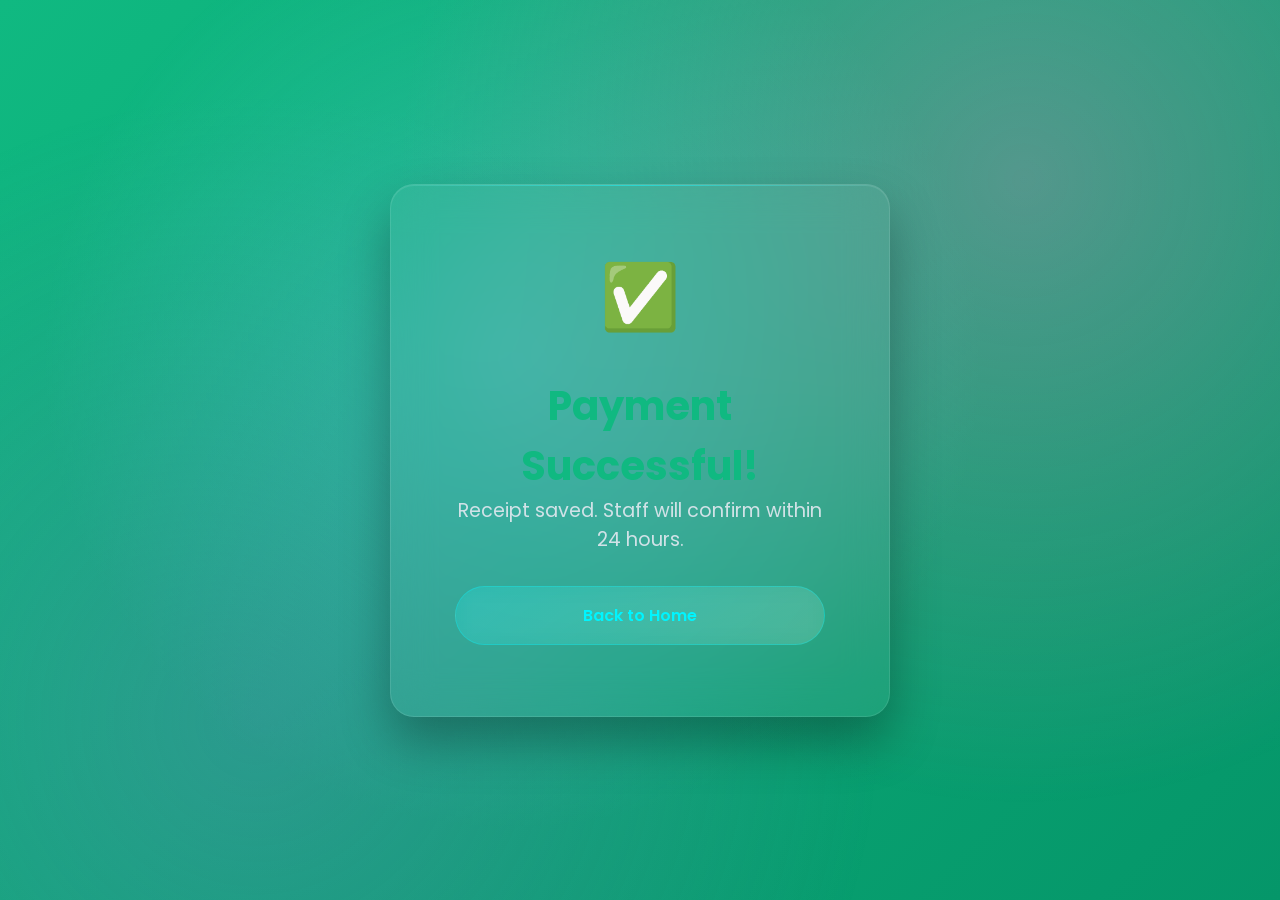
<file: payment-success.html>
<!DOCTYPE html>
<html lang="en">
<head>
    <meta charset="UTF-8">
    <meta name="viewport" content="width=device-width, initial-scale=1.0">
    <title>Payment Successful - Busara School</title>
    <link rel="stylesheet" href="styles.css">
</head>
<body style="background: linear-gradient(135deg, #10b981, #059669); min-height: 100vh; display: flex; align-items: center; justify-content: center;">
    <div class="glass-card" style="max-width: 500px; text-align: center; padding: 4rem;">
        <div style="font-size: 4rem; margin-bottom: 2rem;">✅</div>
        <h1 style="color: #10b981; font-size: 2.5rem;">Payment Successful!</h1>
        <p style="font-size: 1.2rem; opacity: 0.9;">Receipt saved. Staff will confirm within 24 hours.</p>
        <a href="index.html" class="btn" style="width: 100%; margin-top: 2rem;">Back to Home</a>
    </div>
</body>
</html>
</file>
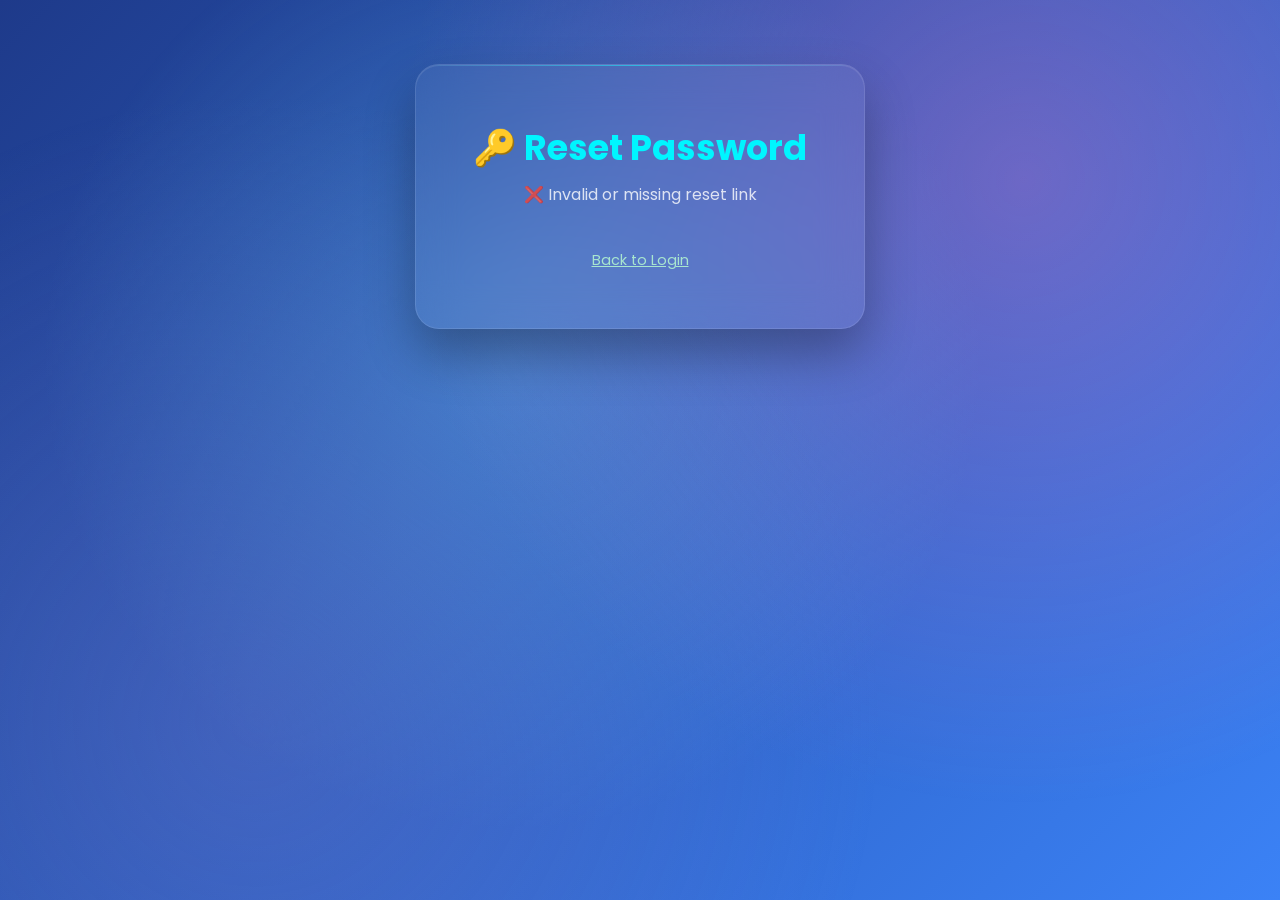
<file: reset-password.html>
<!DOCTYPE html>
<html lang="en">
<head>
    <meta charset="UTF-8">
    <meta name="viewport" content="width=device-width, initial-scale=1.0">
    <title>Reset Password - Busara School</title>
    <link rel="stylesheet" href="styles.css">
</head>
<body style="background: linear-gradient(135deg, #1e3a8a, #3b82f6); min-height: 100vh; padding: 2rem 0;">
    <div class="login-container">
        <div class="glass-card" style="max-width: 450px; padding: 3.5rem; margin: 0 auto;">
            <div style="text-align: center; margin-bottom: 2.5rem;">
                <h1 style="color: #00f5ff; font-size: 2.2rem; margin-bottom: 0.5rem;">🔑 Reset Password</h1>
                <p id="resetStatus" style="color: rgba(255,255,255,0.8);">Enter new password</p>
            </div>

            <form id="resetForm" style="display: flex; flex-direction: column; gap: 1.5rem;">
                <input type="password" id="newPassword" placeholder="🆕 New Password (8+ chars)" required 
                       style="width: 100%; padding: 1.2rem; border-radius: 12px; border: 1px solid rgba(255,255,255,0.2); background: rgba(255,255,255,0.05); color: white;">
                <input type="password" id="confirmPassword" placeholder="🔄 Confirm New Password" required 
                       style="width: 100%; padding: 1.2rem; border-radius: 12px; border: 1px solid rgba(255,255,255,0.2); background: rgba(255,255,255,0.05); color: white;">
                
                <button type="submit" class="btn" style="width: 100%; padding: 1.3rem; font-size: 1.1rem; background: linear-gradient(135deg, #10b981, #059669);" id="resetBtn">
                    Reset Password
                </button>
            </form>

            <div id="resetMessage" style="display: none; margin-top: 2rem; padding: 1.5rem; border-radius: 12px; text-align: center;"></div>

            <div style="text-align: center; margin-top: 2rem;">
                <a href="login.html" style="color: #a8e6cf; font-size: 0.9rem;">Back to Login</a>
            </div>
        </div>
    </div>

    <script>
        // Check reset token from URL
        window.addEventListener('load', function() {
            const urlParams = new URLSearchParams(window.location.search);
            const token = urlParams.get('token');
            
            if (!token) {
                document.getElementById('resetStatus').textContent = '❌ Invalid or missing reset link';
                document.getElementById('resetForm').style.display = 'none';
                return;
            }

            // Validate token
            const resetTokens = JSON.parse(localStorage.getItem('busara_reset_tokens') || '[]');
            const validToken = resetTokens.find(t => t.token === token && Date.now() < t.expires);
            
            if (!validToken) {
                document.getElementById('resetStatus').innerHTML = '❌ Reset link expired or invalid<br><a href="forgot-password.html">Request new link</a>';
                document.getElementById('resetForm').style.display = 'none';
                return;
            }

            document.getElementById('resetStatus').textContent = `Valid for ${new Date(validToken.expires).toLocaleTimeString('en-KE')}`;
            window.currentResetToken = validToken;
        });

        // Handle password reset
        document.getElementById('resetForm').addEventListener('submit', function(e) {
            e.preventDefault();
            
            const newPassword = document.getElementById('newPassword').value;
            const confirmPassword = document.getElementById('confirmPassword').value;
            const submitBtn = document.getElementById('resetBtn');
            
            if (newPassword !== confirmPassword) {
                showMessage('❌ Passwords do not match', 'error');
                return;
            }
            
            if (newPassword.length < 8) {
                showMessage('❌ Password must be 8+ characters', 'error');
                return;
            }

            if (!window.currentResetToken) {
                showMessage('❌ Invalid reset link. Please request a new one.', 'error');
                return;
            }

            // Update user password
            const users = JSON.parse(localStorage.getItem('busara_users') || '[]');
            const userIndex = users.findIndex(u => u.id === window.currentResetToken.userId);
            
            if (userIndex === -1) {
                showMessage('❌ User not found', 'error');
                return;
            }

            users[userIndex].password = newPassword; // In real app, hash this!
            localStorage.setItem('busara_users', JSON.stringify(users));

            // Remove used token
            let resetTokens = JSON.parse(localStorage.getItem('busara_reset_tokens') || '[]');
            resetTokens = resetTokens.filter(t => t.token !== window.currentResetToken.token);
            localStorage.setItem('busara_reset_tokens', JSON.stringify(resetTokens));

            showMessage(`
                ✅ Password reset successful!<br><br>
                You can now <a href="login.html" style="color: #10b981; font-weight: bold;">Login with new password</a>
            `, 'success');
            
            document.getElementById('resetForm').style.display = 'none';
        });

        function showMessage(message, type) {
            const messageDiv = document.getElementById('resetMessage');
            messageDiv.innerHTML = message;
            messageDiv.style.display = 'block';
            messageDiv.style.background = type === 'success' ? 
                'rgba(16, 185, 129, 0.2)' : 'rgba(239, 68, 68, 0.2)';
            messageDiv.style.border = type === 'success' ? 
                '1px solid rgba(16, 185, 129, 0.5)' : '1px solid rgba(239, 68, 68, 0.5)';
            messageDiv.style.color = 'white';
        }
    </script>
</body>
</html>
</file>
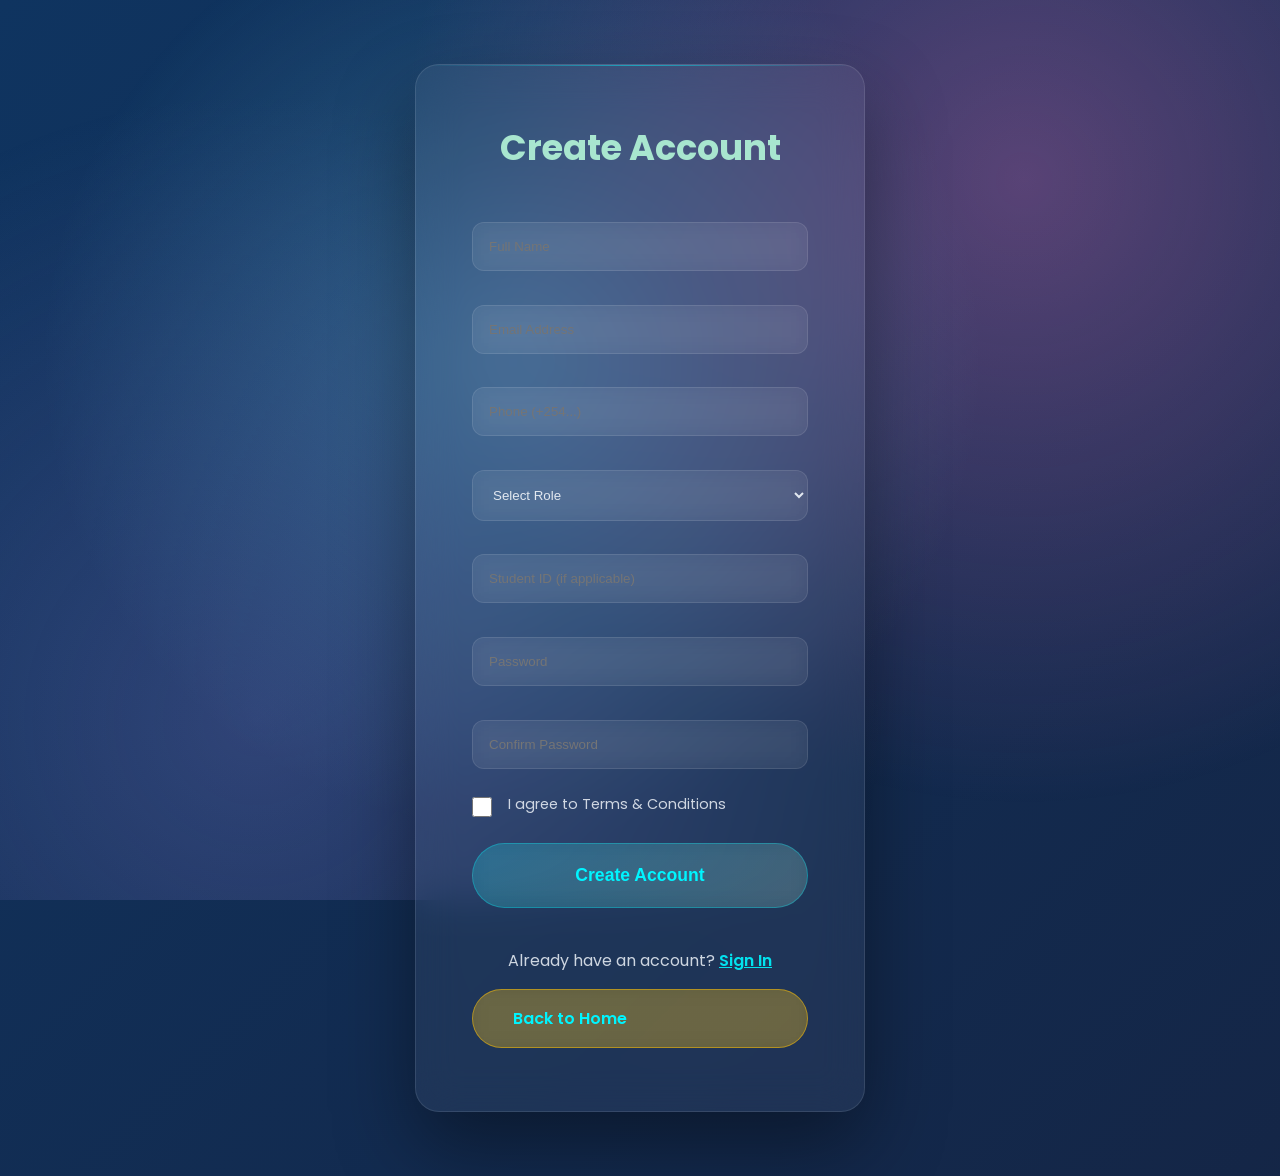
<file: signup.html>
<!DOCTYPE html>
<html lang="en">
<head>
    <meta charset="UTF-8">
    <meta name="viewport" content="width=device-width, initial-scale=1.0">
    <title>Sign Up - Busara Primary & Junior Secondary School</title>
    <link rel="stylesheet" href="styles.css">
	<style>
    .signup-container input,
    .signup-container select,
    .signup-container button {
        position: relative !important;
        z-index: 1000 !important;
        pointer-events: auto !important;
    }
</style>
</head>
<body style="padding: 2rem 0;">
    <div class="signup-container">
        <div class="glass-card" style="padding: 3.5rem; max-width: 450px; margin: 0 auto; box-shadow: 0 35px 80px rgba(0,0,0,0.4);">
            <h2 style="text-align: center; color: #a8e6cf; margin-bottom: 2.5rem; font-size: 2.2rem; font-weight: 700;">Create Account</h2>
            <form id="signupForm" style="display: flex; flex-direction: column; gap: 1.6rem;">
                <div class="form-group">
                    <input type="text" id="fullName" placeholder="Full Name" required>
                </div>
                <div class="form-group">
                    <input type="email" id="email" placeholder="Email Address" required>
                </div>
                <div class="form-group">
                    <input type="tel" id="phone" placeholder="Phone (+254...)" required>
                </div>
                <div class="form-group">
                    <select id="role" required>
                        <option value="">Select Role</option>
                        <option value="Parent/Guardian">Parent/Guardian</option>
                        <option value="Student">Student</option>
                        <option value="Staff/Teacher">Staff/Teacher</option>
                    </select>
                </div>
                <div class="form-group">
                    <input type="text" id="studentId" placeholder="Student ID (if applicable)">
                </div>
                <div class="form-group">
                    <input type="password" id="password" placeholder="Password" required>
                </div>
                <div class="form-group">
                    <input type="password" id="confirmPassword" placeholder="Confirm Password" required>
                </div>
                <div style="display: flex; gap: 1rem; align-items: flex-start;">
                    <input type="checkbox" id="terms" required style="width: 20px; height: 20px; margin-top: 0.2rem;">
                    <label for="terms" style="font-size: 0.9rem; opacity: 0.9; cursor: pointer;">I agree to Terms & Conditions</label>
                </div>
                <button type="submit" class="btn" style="width: 100%; padding: 1.3rem; font-size: 1.1rem;" id="submitBtn">
                    Create Account
                </button>
            </form>
            <p style="text-align: center; margin-top: 2.5rem; opacity: 0.9; font-size: 1rem;">
                Already have an account? 
                <a href="login.html" style="color: #00f5ff; font-weight: 600;">Sign In</a>
            </p>
            <a href="index.html" class="btn" style="width: 100%; background: linear-gradient(135deg, rgba(255,193,7,0.3), rgba(255,193,7,0.3)); border-color: rgba(255,193,7,0.5); margin-top: 1rem;">Back to Home</a>
        </div>
    </div>

    <script>
        // ULTRA-SIMPLE - NO SQL.JS - WORKS IMMEDIATELY
        document.getElementById('signupForm').addEventListener('submit', function(e) {
            e.preventDefault();
            
            const submitBtn = document.getElementById('submitBtn');
            const originalText = submitBtn.textContent;
            submitBtn.textContent = 'Creating Account...';
            submitBtn.disabled = true;

            // Get form data
            const userData = {
                name: document.getElementById('fullName').value.trim(),
                email: document.getElementById('email').value.trim().toLowerCase(),
                phone: document.getElementById('phone').value.trim(),
                role: document.getElementById('role').value,
                student_id: document.getElementById('studentId').value.trim() || '',
                password: document.getElementById('password').value
            };

            // Validation
            if (userData.name.length < 2) {
                alert('❌ Name must be at least 2 characters');
                resetButton();
                return;
            }
            if (!userData.email.includes('@')) {
                alert('❌ Please enter a valid email');
                resetButton();
                return;
            }
            if (userData.phone.length < 10) {
                alert('❌ Phone number too short');
                resetButton();
                return;
            }
            if (!userData.role) {
                alert('❌ Please select a role');
                resetButton();
                return;
            }
            if (userData.password.length < 6) {
                alert('❌ Password must be at least 6 characters');
                resetButton();
                return;
            }
            if (userData.password !== document.getElementById('confirmPassword').value) {
                alert('❌ Passwords do not match');
                resetButton();
                return;
            }
            if (!document.getElementById('terms').checked) {
                alert('❌ Please accept Terms & Conditions');
                resetButton();
                return;
            }

            // Load existing users or create empty array
            let users = JSON.parse(localStorage.getItem('busara_users')) || [];

            // Check if email already exists
            const emailExists = users.find(user => user.email === userData.email);
            if (emailExists) {
                alert('❌ Email already registered. Please use a different email.');
                resetButton();
                return;
            }

            // Add new user
            users.push({
                id: Date.now(),
                ...userData,
                created_at: new Date().toISOString()
            });

            // Save to localStorage
            localStorage.setItem('busara_users', JSON.stringify(users));

            // SUCCESS!
            alert(`✅ Account created successfully!\nWelcome ${userData.name}! 🎉`);
            window.location.href = 'login.html';
            
        });

        function resetButton() {
            const submitBtn = document.getElementById('submitBtn');
            submitBtn.textContent = 'Create Account';
            submitBtn.disabled = false;
        }
    </script>
</body>
</html>
</file>
<file: styles.css>
@import url('https://fonts.googleapis.com/css2?family=Poppins:wght@300;400;500;600;700&display=swap');

* { margin: 0; padding: 0; box-sizing: border-box; }

body { 
    font-family: 'Poppins', sans-serif; 
    background: linear-gradient(-45deg, #0c0c1d, #1a1a3e, #16213e, #0f3460);
    background-size: 400% 400%;
    animation: gradientShift 15s ease infinite;
    color: #e2e8f0;
    min-height: 100vh;
    overflow-x: hidden;
}

@keyframes gradientShift {
    0% { background-position: 0% 50%; }
    50% { background-position: 100% 50%; }
    100% { background-position: 0% 50%; }
}

body::before {
    content: '';
    position: fixed;
    top: 0; left: 0; right: 0; bottom: 0;
    background: radial-gradient(circle at 20% 80%, rgba(120,119,198,0.3) 0%, transparent 50%),
                radial-gradient(circle at 80% 20%, rgba(255,119,198,0.3) 0%, transparent 50%),
                radial-gradient(circle at 40% 40%, rgba(120,219,255,0.3) 0%, transparent 50%);
    z-index: -2;
    animation: float 20s ease-in-out infinite;
}

@keyframes float {
    0%, 100% { transform: scale(1) rotate(0deg); opacity: 0.8; }
    50% { transform: scale(1.1) rotate(180deg); opacity: 0.4; }
}

.container { max-width: 1200px; margin: 0 auto; padding: 0 2rem; position: relative; z-index: 1; }

.navbar {
    backdrop-filter: blur(20px);
    background: rgba(12, 12, 29, 0.9);
    border-bottom: 1px solid rgba(255,255,255,0.1);
    padding: 1rem 2rem;
    position: sticky; top: 0; z-index: 100;
    display: flex; justify-content: space-between; align-items: center;
}

.nav-brand { 
    font-size: 1.8rem; font-weight: 700; 
    background: linear-gradient(135deg, #00f5ff, #a8e6cf);
    -webkit-background-clip: text; -webkit-text-fill-color: transparent;
}

.nav-menu { display: flex; list-style: none; gap: 2rem; }
.nav-menu a {
    color: #e2e8f0; text-decoration: none; padding: 0.8rem 1.5rem;
    border-radius: 25px; transition: all 0.4s cubic-bezier(0.175, 0.885, 0.32, 1.275);
    position: relative; overflow: hidden;
}
.nav-menu a::before {
    content: ''; position: absolute; top: 0; left: -100%; width: 100%; height: 100%;
    background: linear-gradient(90deg, transparent, rgba(255,255,255,0.2), transparent);
    transition: left 0.5s;
}
.nav-menu a:hover::before { left: 100%; }
.nav-menu a:hover {
    background: rgba(0, 245, 255, 0.2); transform: translateY(-3px);
    box-shadow: 0 10px 30px rgba(0, 245, 255, 0.3);
}

.hero {
    height: 80vh; display: flex; align-items: center; justify-content: center;
    text-align: center; position: relative;
}
.hero-content h1 {
    font-size: 4.5rem; font-weight: 700; margin-bottom: 1.5rem;
    background: linear-gradient(135deg, #00f5ff, #ffffff, #a8e6cf);
    -webkit-background-clip: text; -webkit-text-fill-color: transparent;
    filter: drop-shadow(0 0 20px rgba(0, 245, 255, 0.5));
}
.hero-content p { font-size: 1.4rem; opacity: 0.9; margin-bottom: 2rem; }

.glass-card {
    background: rgba(255, 255, 255, 0.05);
    backdrop-filter: blur(20px);
    border: 1px solid rgba(255, 255, 255, 0.1);
    border-radius: 24px; padding: 2.5rem;
    box-shadow: 0 25px 50px rgba(0,0,0,0.3), inset 0 1px 0 rgba(255,255,255,0.1);
    transition: all 0.4s cubic-bezier(0.175, 0.885, 0.32, 1.275);
    position: relative; overflow: hidden;
}
.glass-card::before {
    content: ''; position: absolute; top: 0; left: 0; right: 0; height: 1px;
    background: linear-gradient(90deg, transparent, rgba(0,245,255,0.5), transparent);
}
.glass-card:hover {
    transform: translateY(-12px) scale(1.02);
    box-shadow: 0 35px 70px rgba(0,0,0,0.4), 0 0 30px rgba(0,245,255,0.3);
    border-color: rgba(0, 245, 255, 0.4);
}

.grid { display: grid; grid-template-columns: repeat(auto-fit, minmax(350px, 1fr)); gap: 2rem; }
.section { padding: 6rem 0; }

.btn {
    background: linear-gradient(135deg, rgba(0,245,255,0.2), rgba(168,230,207,0.2));
    backdrop-filter: blur(10px); border: 1px solid rgba(0,245,255,0.3);
    color: #00f5ff; padding: 1rem 2.5rem; border-radius: 50px; font-weight: 600;
    text-decoration: none; display: inline-block; transition: all 0.4s ease;
    position: relative; overflow: hidden;
}
.btn:hover {
    background: linear-gradient(135deg, rgba(0,245,255,0.4), rgba(168,230,207,0.4));
    box-shadow: 0 10px 30px rgba(0,245,255,0.4); transform: translateY(-3px);
    color: white;
}

.auth-buttons { display: flex; gap: 1.5rem; justify-content: center; flex-wrap: wrap; }
.auth-btn {
    background: linear-gradient(135deg, rgba(255,107,107,0.2), rgba(255,139,139,0.2));
    backdrop-filter: blur(10px); border: 1px solid rgba(255,107,107,0.4);
    color: #ff6b6b; padding: 1rem 2rem; border-radius: 50px; font-weight: 600;
    text-decoration: none; transition: all 0.4s ease;
}
.auth-btn:hover { color: white; box-shadow: 0 10px 30px rgba(255,107,107,0.4); transform: translateY(-3px); }

.contact-form {
    background: rgba(255, 255, 255, 0.03); backdrop-filter: blur(20px);
    border: 1px solid rgba(255,255,255,0.1); border-radius: 24px; padding: 3rem;
    max-width: 600px; margin: 0 auto;
}
.form-group input, .form-group select, .form-group textarea {
    background: rgba(255,255,255,0.05); border: 1px solid rgba(255,255,255,0.1);
    color: #e2e8f0; padding: 1rem; border-radius: 12px; width: 100%; margin-top: 0.5rem;
    backdrop-filter: blur(10px); transition: all 0.3s ease;
}
.form-group input:focus, .form-group select:focus, .form-group textarea:focus {
    outline: none; border-color: rgba(0,245,255,0.5); box-shadow: 0 0 0 3px rgba(0,245,255,0.1);
}

.form-grid { display: grid; grid-template-columns: 1fr 1fr; gap: 1.5rem; }
.login-container, .signup-container { max-width: 450px; width: 100%; margin: 2rem auto; }

footer {
    background: rgba(12, 12, 29, 0.9); backdrop-filter: blur(20px);
    border-top: 1px solid rgba(255,255,255,0.1); text-align: center;
    padding: 2rem; margin-top: 4rem;
}

@media (max-width: 768px) {
    .nav-menu { flex-direction: column; gap: 1rem; }
    .hero-content h1 { font-size: 3rem; }
    .grid { grid-template-columns: 1fr; }
    .form-grid { grid-template-columns: 1fr; }
}
</file>
